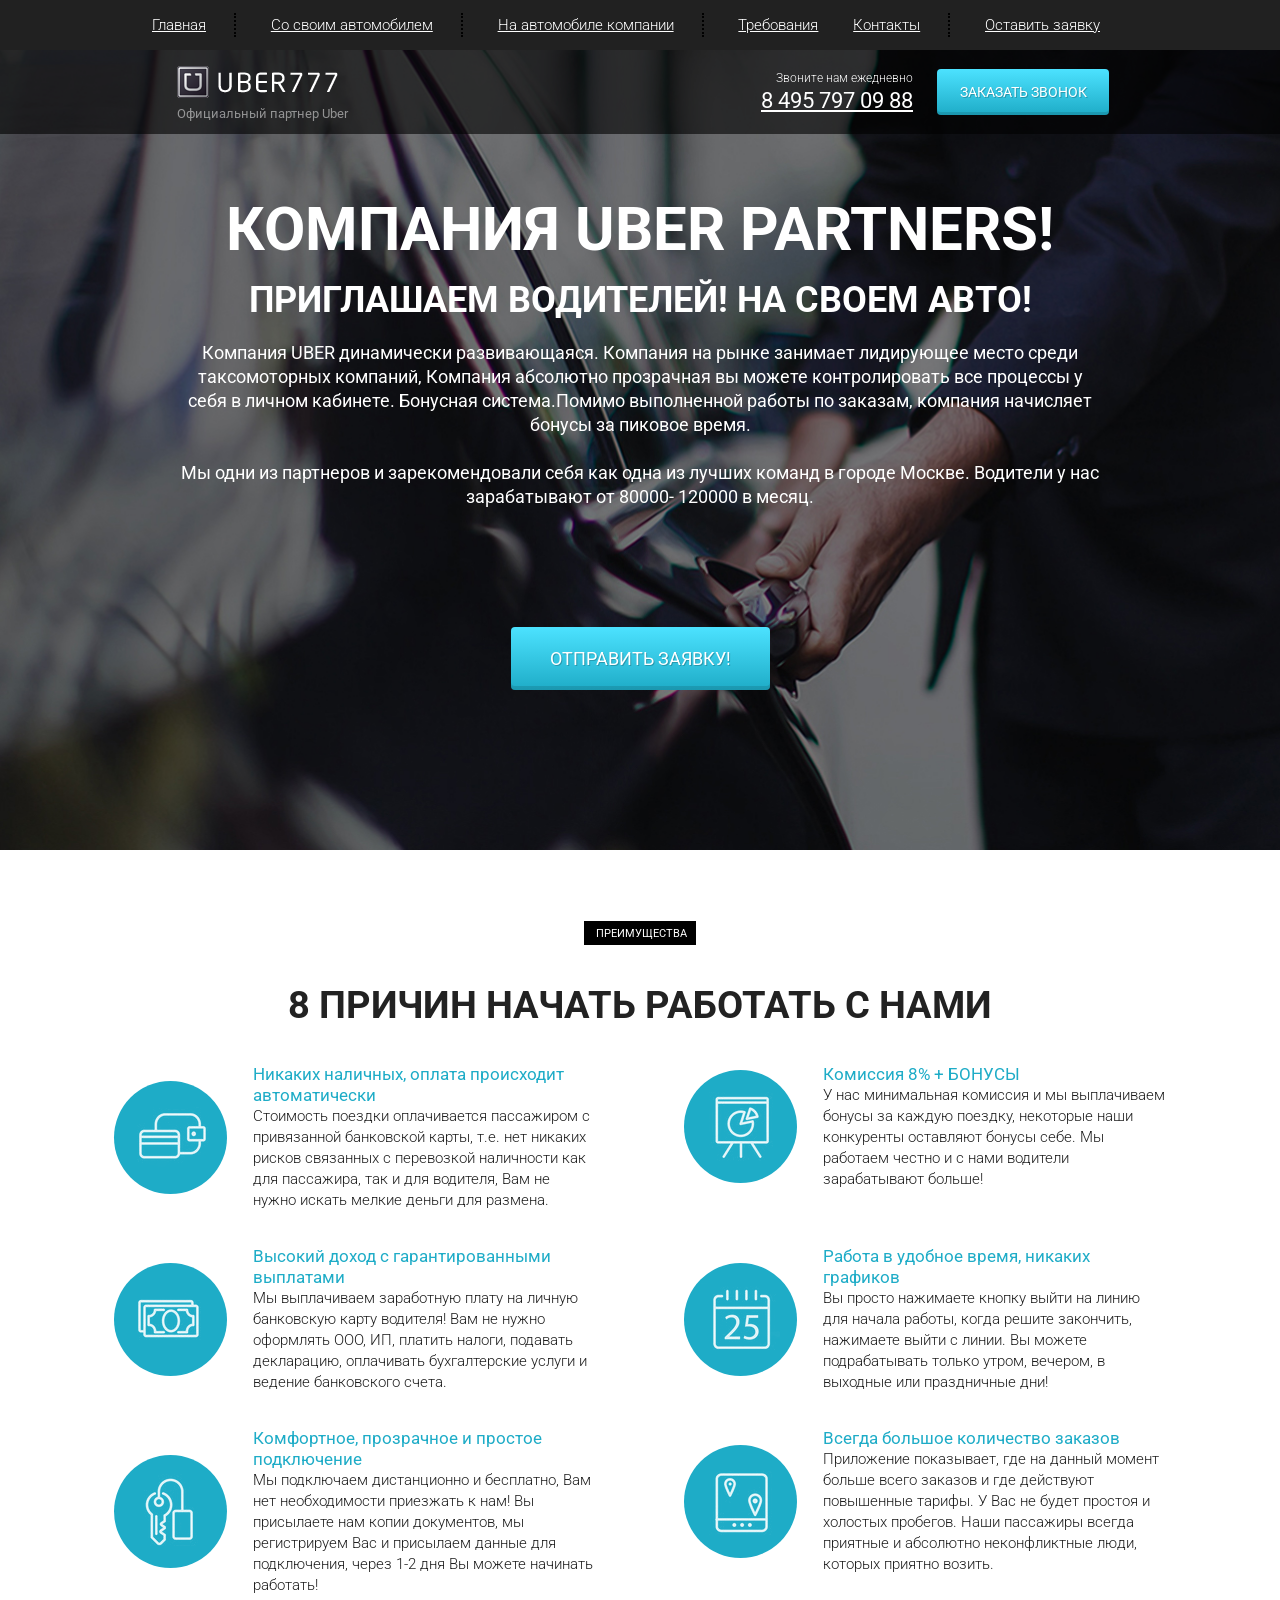
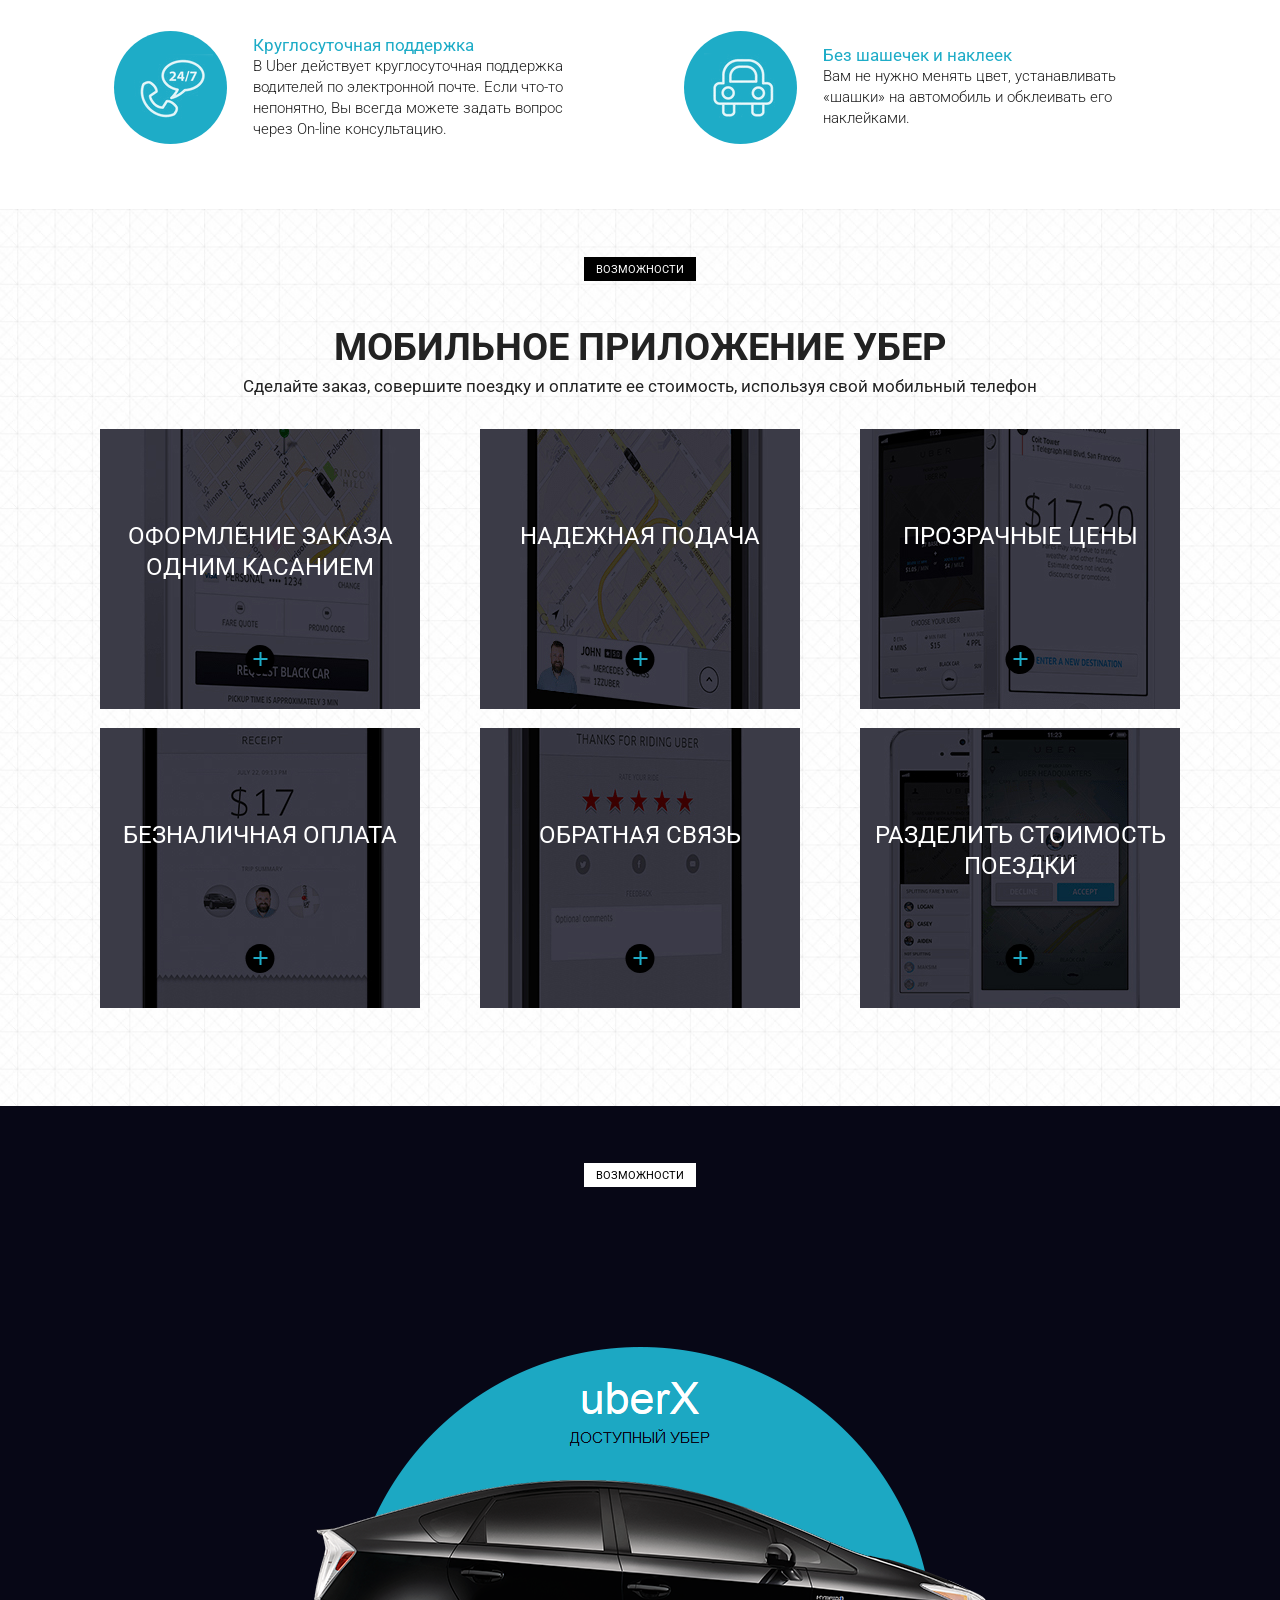
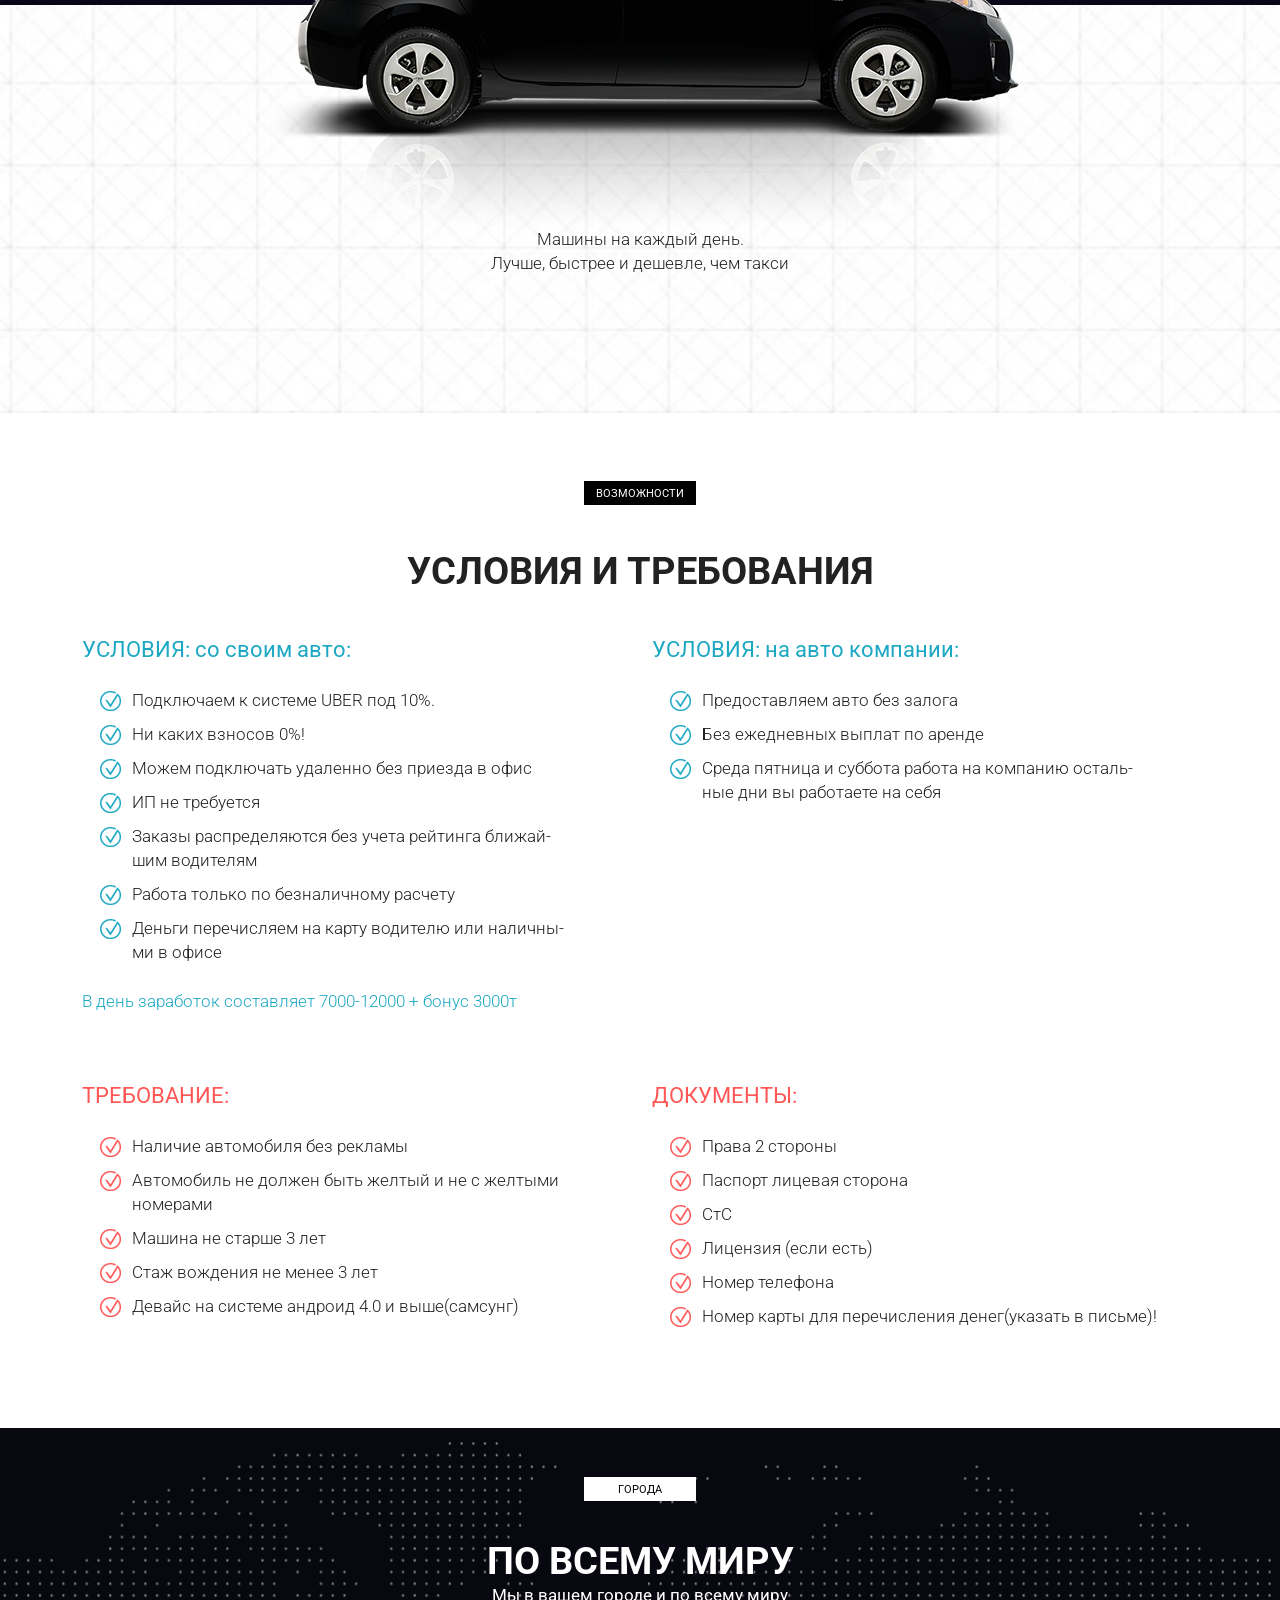
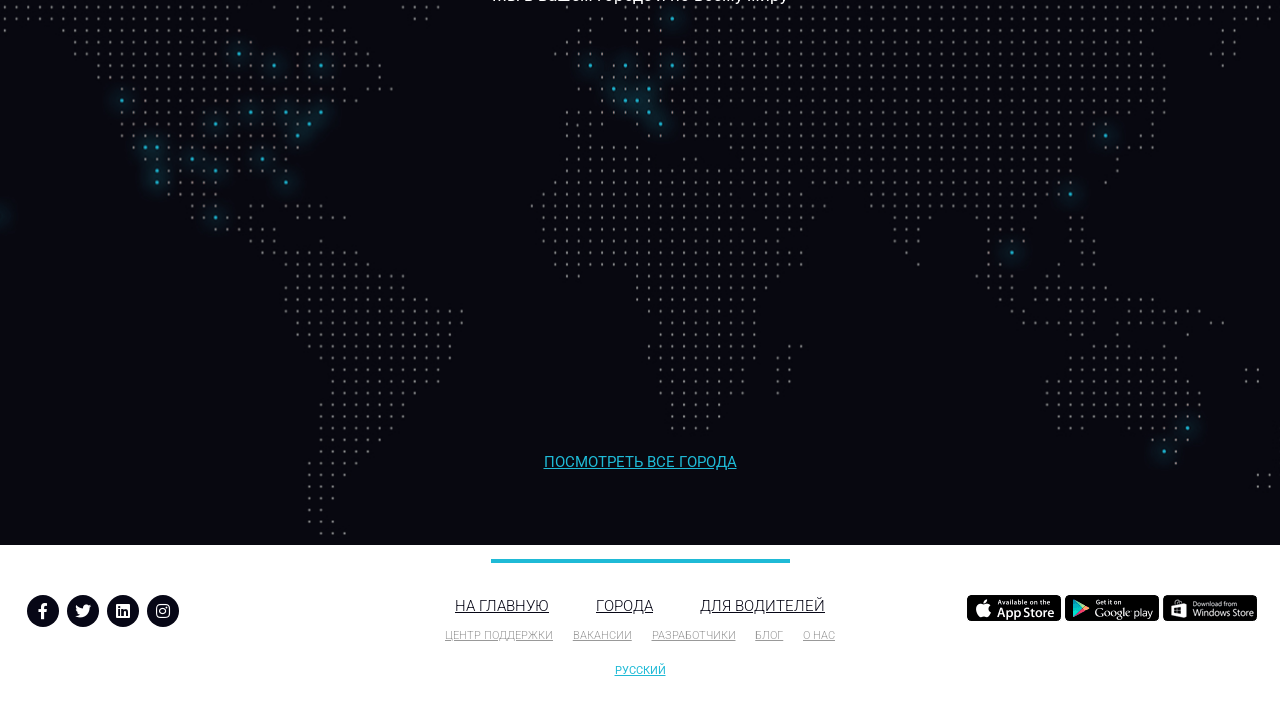
<file: курси Петриченко/web/projects/project5 uber/src/index.html>
<!DOCTYPE html>
<html lang="en">

<head>
    <meta charset="UTF-8">
    <meta name="viewport" content="width=device-width, initial-scale=1.0">
    <title>Uber</title>
    <link rel="shortcut icon" href="icons/favicon.ico" type="image/x-icon">
    <link href="https://fonts.googleapis.com/css?family=Roboto:300,400,700&amp;subset=cyrillic-ext" rel="stylesheet">
    <link rel="stylesheet" href="css/bootstrap-reboot.min.css">
    <link rel="stylesheet" href="css/bootstrap-grid.min.css">
    <link rel="stylesheet" href="https://use.fontawesome.com/releases/v5.8.2/css/all.css" integrity="sha384-oS3vJWv+0UjzBfQzYUhtDYW+Pj2yciDJxpsK1OYPAYjqT085Qq/1cq5FLXAZQ7Ay" crossorigin="anonymous">
    <link rel="stylesheet" href="css/style.min.css">
</head>

<body>
    <header>
        <nav>
            <div class="container">
                <ul class="menu menu-active">
                    <li class="menu-item"><a href="#" class="menu-link">Главная</a></li>
                    <li class="menu-item"><a href="#" class="menu-link">Со своим автомобилем</a></li>
                    <li class="menu-item"><a href="#" class="menu-link">На автомобиле компании</a></li>
                    <li class="memu-item"><a href="#" class="menu-link">Требования</a></li>
                    <li class="menu-item"><a href="#" class="menu-link">Контакты</a></li>
                    <li class="menu-item"><a href="#" class="menu-link">Оставить заявку</a></li>
                </ul>
            </div>
            <div class="hamburger hamburger-active">
                <span></span>
                <span></span>
                <span></span>
            </div>
        </nav>
        <div class="subheader">
            <div class="container">
                <div class="row">
                    <div class="col-6 col-md-4 offset-md-1">
                        <a href="#" class="subheader-logo"><img src="icons/logo/Uber.png" alt="logo"></a>
                        <div class="subheader-official">Официальный партнер Uber</div>

                    </div>

                    <div class="xs-hidden col-md-3 offset-md-1  col-xl-2 offset-xl-2">
                        <div class="subheader-call">Звоните нам ежедневно</div>
                        <a href="tel:84957970988" class="subheader-phone">8 495 797 09 88</a>

                    </div>

                    <div class="col-6 col-md-3 col-lg-2">
                        <a href="tel:84957970988" class="xs-visble subheader-phone">8 495 797 09 88</a>
                        <button class="subheader-btn">заказать звонок</button>
                    </div>
                </div>

            </div>
        </div>

    </header>

    <section class="promo">
        <div class="container">
            <div class="row">
                <div class="col-md-12 offset-md-0 col-lg-10 offset-lg-1">
                    <h1 class="promo-header">КОМПАНИЯ UBER PARTNERS!</h1>
                    <h2 class="promo-subheader">ПРИГЛАШАЕМ ВОДИТЕЛЕЙ! НА СВОЕМ АВТО!</h2>
                    <div class="promo-descr">
                        Компания UBER динамически развивающаяся. Компания на рынке занимает лидирующее место среди
                        таксомоторных компаний, Компания абсолютно прозрачная вы можете контролировать все процессы у
                        себя в личном кабинете. Бонуcная система.Помимо выполненной работы по заказам, компания
                        начисляет бонусы за пиковое время.
                        <br><br>
                        Мы одни из партнеров и зарекомендовали себя как одна из лучших команд в городе Москве. Водители
                        у нас зарабатывают от 80000- 120000 в месяц.
                    </div>

                    <button class="promo-btn">ОТПРАВИТЬ ЗАЯВКУ!</button>
                </div>
            </div>
        </div>
    </section>

    <section class="reasons">
        <div class="container">
            <div class="label">преимущества</div>
            <h2 class="title">8 причин начать работать с нами</h2>
            <div class="row">
                <div class="col-md-6">
                    <div class="reasons-block">
                        <div class="reasons-round">
                            <img src="icons/Rectangle.png" alt="reason">
                        </div>
                        <div class="reasons-descr">
                            <div class="reasons-subtitle">Никаких наличных, оплата происходит автоматически</div>
                            <div class="reasons-text">
                                Стоимость поездки оплачивается пассажиром с привязанной банковской карты, т.е. нет
                                никаких рисков связанных с перевозкой наличности как для пассажира, так и для водителя,
                                Вам не нужно искать мелкие деньги для размена.
                            </div>
                        </div>
                    </div>
                </div>
                <div class="col-md-6">
                    <div class="reasons-block">
                        <div class="reasons-round">
                            <img src="icons/Rectangle2.png" alt="reason">
                        </div>
                        <div class="reasons-descr">
                            <div class="reasons-subtitle">Комиссия 8% + БОНУСЫ</div>
                            <div class="reasons-text">
                                У нас минимальная комиссия и мы выплачиваем бонусы за каждую поездку, некоторые наши
                                конкуренты оставляют бонусы себе. Мы работаем честно и с нами водители зарабатывают
                                больше!
                            </div>
                        </div>
                    </div>
                </div>

                <div class="col-md-6">
                    <div class="reasons-block">
                        <div class="reasons-round">
                            <img src="icons/Rectangle3.png" alt="reason">
                        </div>
                        <div class="reasons-descr">
                            <div class="reasons-subtitle">Высокий доход с гарантированными выплатами</div>
                            <div class="reasons-text">
                                Мы выплачиваем заработную плату на личную банковскую карту водителя! Вам не нужно
                                оформлять ООО, ИП, платить налоги, подавать декларацию, оплачивать бухгалтерские услуги
                                и ведение банковского счета.
                            </div>
                        </div>
                    </div>
                </div>
                <div class="col-md-6">
                    <div class="reasons-block">
                        <div class="reasons-round">
                            <img src="icons/Rectangle4.png" alt="reason">
                        </div>
                        <div class="reasons-descr">
                            <div class="reasons-subtitle">Работа в удобное время, никаких графиков</div>
                            <div class="reasons-text">
                                Вы просто нажимаете кнопку выйти на линию для начала работы, когда решите закончить,
                                нажимаете выйти с линии. Вы можете подрабатывать только утром, вечером, в выходные или
                                праздничные дни!
                            </div>
                        </div>
                    </div>
                </div>
                <div class="col-md-6">
                    <div class="reasons-block">
                        <div class="reasons-round">
                            <img src="icons/Rectangle5.png" alt="reason">
                        </div>
                        <div class="reasons-descr">
                            <div class="reasons-subtitle">Комфортное, прозрачное и простое подключение</div>
                            <div class="reasons-text">
                                Мы подключаем дистанционно и бесплатно, Вам нет необходимости приезжать к нам! Вы
                                присылаете нам копии документов, мы регистрируем Вас и присылаем данные для подключения,
                                через 1-2 дня Вы можете начинать работать!
                            </div>
                        </div>
                    </div>
                </div>
                <div class="col-md-6">
                    <div class="reasons-block">
                        <div class="reasons-round">
                            <img src="icons/Rectangle6.png" alt="reason">
                        </div>
                        <div class="reasons-descr">
                            <div class="reasons-subtitle">Всегда большое количество заказов</div>
                            <div class="reasons-text">
                                Приложение показывает, где на данный момент больше всего заказов и где действуют
                                повышенные тарифы. У Вас не будет простоя и холостых пробегов. Наши пассажиры всегда
                                приятные и абсолютно неконфликтные люди, которых приятно возить.
                            </div>
                        </div>
                    </div>
                </div>
                <div class="col-md-6">
                    <div class="reasons-block">
                        <div class="reasons-round">
                            <img src="icons/Rectangle7.png" alt="reason">
                        </div>
                        <div class="reasons-descr">
                            <div class="reasons-subtitle">Круглосуточная поддержка</div>
                            <div class="reasons-text">
                                В Uber действует круглосуточная поддержка водителей по электронной почте. Если что-то
                                непонятно, Вы всегда можете задать вопрос через On-line консультацию.
                            </div>
                        </div>
                    </div>
                </div>
                <div class="col-md-6">
                    <div class="reasons-block">
                        <div class="reasons-round">
                            <img src="icons/Rectangle8.png" alt="reason">
                        </div>
                        <div class="reasons-descr">
                            <div class="reasons-subtitle">Без шашечек и наклеек</div>
                            <div class="reasons-text">
                                Вам не нужно менять цвет, устанавливать «шашки» на автомобиль и обклеивать его
                                наклейками.
                            </div>
                        </div>
                    </div>
                </div>
            </div>
        </div>
    </section>

    <section class="mobile">
        <div class="container">
            <div class="label">Возможности</div>
            <div class="title">мобильное приложение убер</div>
            <div class="subtitle">Сделайте заказ, совершите поездку и оплатите ее стоимость, используя свой мобильный
                телефон</div>

            <div class="row">
                <div class="col-md-4">
                    <div class="mobile-item mobile-item-1">
                        <div class="mobile-item-subtitle">оформление заказа одним касанием</div>
                        <div class="mobile-item-plus"></div>
                    </div>
                </div>
                <div class="col-md-4">
                    <div class="mobile-item mobile-item-2">
                        <div class="mobile-item-subtitle">надежная подача</div>
                        <div class="mobile-item-plus"></div>
                    </div>
                </div>
                <div class="col-md-4">
                    <div class="mobile-item mobile-item-3">
                        <div class="mobile-item-subtitle">прозрачные цены</div>
                        <div class="mobile-item-plus"></div>
                    </div>
                </div>
                <div class="col-md-4">
                    <div class="mobile-item mobile-item-4">
                        <div class="mobile-item-subtitle">безналичная оплата</div>
                        <div class="mobile-item-plus"></div>
                    </div>
                </div>
                <div class="col-md-4">
                    <div class="mobile-item mobile-item-5">
                        <div class="mobile-item-subtitle">обратная связь</div>
                        <div class="mobile-item-plus"></div>
                    </div>
                </div>
                <div class="col-md-4">
                    <div class="mobile-item mobile-item-6">
                        <div class="mobile-item-subtitle">разделить стоимость поездки</div>
                        <div class="mobile-item-plus"></div>
                    </div>
                </div>
            </div>
        </div>
    </section>

    <section class="choice">
        <div class="container">
            <div class="black"></div>
            <div class="label label-white">возможности</div>
            <h2 class="title title-white">Выбор - отличная штука!</h2>
            <div class="subtitle subtitle-white">Закажите автомобиль, который подходит вам по стилю и бюджету</div>

            <img src="img/car.png" alt="uber car" class="choice-img">
            <div class="choice-descr">
                Машины на каждый день.<br>
                Лучше, быстрее и дешевле, чем такси
            </div>
        </div>
    </section>

    <section class="require">
        <div class="container">
            <div class="label">Возможности</div>
            <div class="title">условия и требования</div>

            <div class="row">
                <div class="col-md-6">
                    <div class="require-block">
                        <div class="require-title">
                            УСЛОВИЯ: со своим авто:
                        </div>
                        <ul class="require-list">
                            <li>Подключаем к системе UBER под 10%.</li>
                            <li>Ни каких взносов 0%!</li>
                            <li>Можем подключать удаленно без приезда в офис</li>
                            <li>ИП не требуется</li>
                            <li>Заказы распределяются без учета рейтинга ближай-<br> шим водителям</li>
                            <li>Работа только по безналичному расчету</li>
                            <li>Деньги перечисляем на карту водителю или наличны-<br> ми в офисе</li>
                        </ul>
                        <div class="require-descr">
                            В день заработок составляет 7000-12000 + бонус 3000т 
                        </div>
                    </div>
                </div>
                
                <div class="col-md-6">
                    <div class="require-block">
                        <div class="require-title">
                            УСЛОВИЯ: на авто компании:
                        </div>
                        <ul class="require-list">
                            <li>Предоставляем авто без залога</li>
                            <li>Без ежедневных выплат по аренде</li>
                            <li>Среда пятница и суббота работа на компанию осталь-<br> ные дни вы работаете на себя</li>
                        </ul>
                    </div>
                </div>

                <div class="col-md-6">
                    <div class="require-block require-block-nbm warning">
                        <div class="require-title">
                            ТРЕБОВАНИЕ:
                        </div>
                        <ul class="require-list">
                            <li>Наличие автомобиля без рекламы</li>
                            <li>Автомобиль не должен быть желтый и не с желтыми 
                                номерами</li>
                            <li>Машина не старше 3 лет</li>
                            <li>Стаж вождения не менее 3 лет</li>
                            <li>Девайс на системе андроид 4.0 и выше(самсунг)</li>
                        </ul>
                    </div>
                </div>

                <div class="col-md-6">
                    <div class="require-block require-block-nbm  warning">
                        <div class="require-title">
                            ДОКУМЕНТЫ:
                        </div>
                        <ul class="require-list">
                            <li>Права 2 стороны</li>
                            <li>Паспорт лицевая сторона</li>
                            <li>СтС</li>
                            <li>Лицензия (если есть)</li>
                            <li>Номер телефона</li>
                            <li>Номер карты для перечисления денег(указать в письме)!</li>
                        </ul>
                    </div>
                </div>
            </div>
        </div>
    </section>

    <section class="world">
        <div class="container">
            <div class="label label-white label-min">города</div>
            <h2 class="title title-white">По всему миру</h2>
            <div class="subtitle subtitle-white">Мы в вашем городе и по всему миру</div>

            <a href="#" class="world-link">посмотреть все города</a>
        </div>
    </section>

    <footer>
        <div class="footer-divider"></div>
        <div class="footer-wrapper">
            <!-- Если не оборачивать каждый блок в обертку - получится криво -->
            <div>
                <div class="footer-social">
                    <a href="#" class="footer-social-item">
                        <i class="fab fa-facebook-f"></i>
                    </a>
                    <a href="#" class="footer-social-item">
                        <i class="fab fa-twitter"></i>
                    </a>
                    <a href="#" class="footer-social-item">
                        <i class="fab fa-linkedin"></i>
                    </a>
                    <a href="#" class="footer-social-item">
                        <i class="fab fa-instagram"></i>
                    </a>
                </div>
            </div>
            <div>
                <div class="footer-links">
                    <div class="footer-links-main">
                        <a href="#">на главную</a>
                        <a href="#">города</a>
                        <a href="#">для водителей</a>
                    </div>
                    <div class="footer-links-sub">
                        <a href="#">центр поддержки</a>
                        <a href="#">вакансии</a>
                        <a href="#">разработчики</a>
                        <a href="#">блог</a>
                        <a href="#">о нас</a>
                    </div>
                    <a href="#" class="footer-links-lang">Русский</a>
                </div>
            </div>
            <div>
                <div class="footer-mobile">
                    <a href="#">
                        <img src="img/app_store.png" alt="App Store">
                    </a>
                    <a href="#">
                        <img src="img/google_play.png" alt="Google play">
                    </a>
                    <a href="#">
                        <img src="img/windows_store.png" alt="Windows store">
                    </a>
                </div>
            </div>
        </div>
    </footer>

    <script src="./js/script.js"></script>
</body>
</html>
</file>
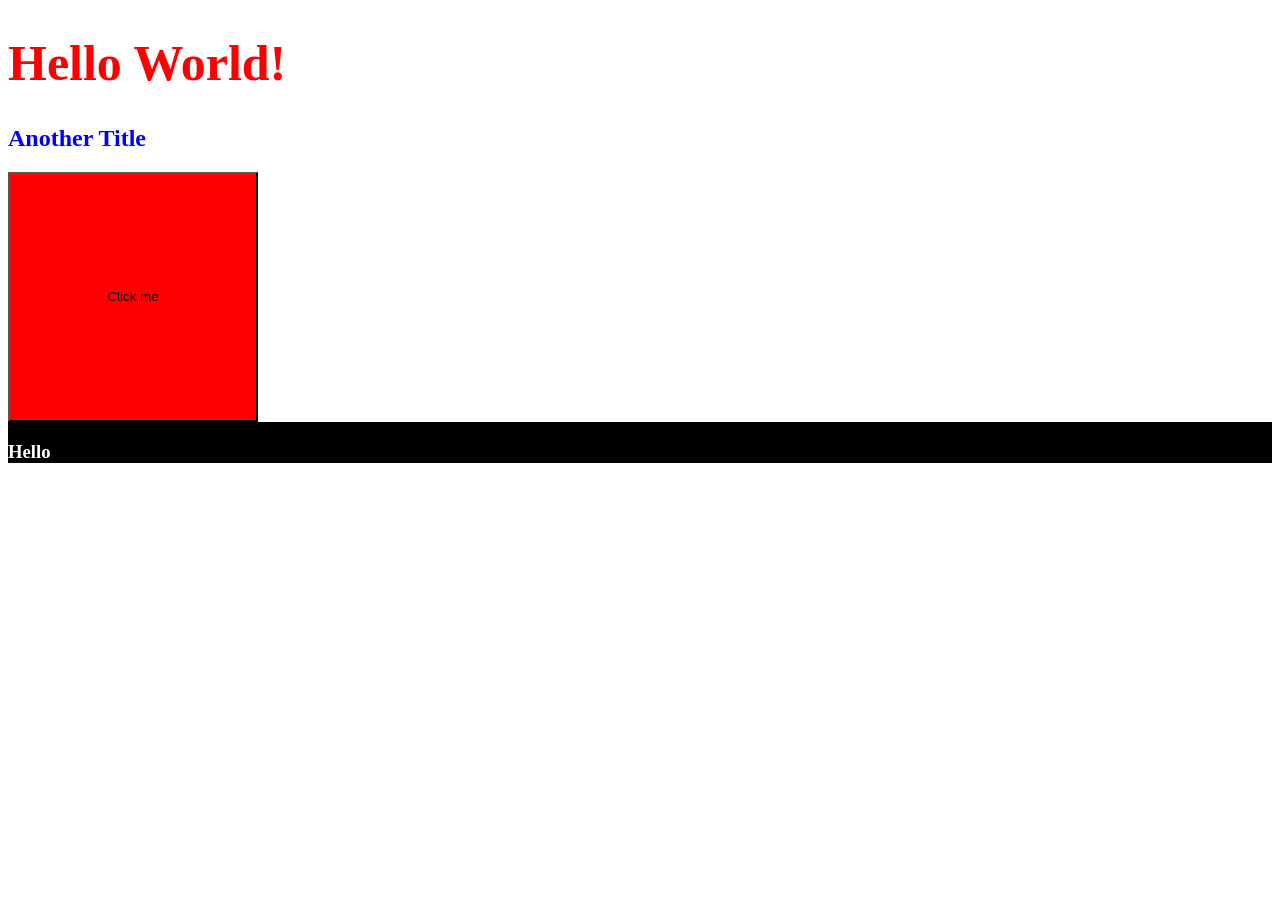
<file: курси Петриченко/web/projects/sass-example/src/index.html>
<!DOCTYPE html>
<html lang="en">
<head>
    <meta charset="UTF-8">
    <meta name="viewport" content="width=device-width, initial-scale=1.0">
    <title>SASS Test</title>
    <link rel="stylesheet" href="./css/style.css">
</head>
<body>
    <h1>Hello World!</h1>
    <h2>Another Title</h2>
    <div class="block">
        <div class="block-color">
            <button>Click me</button>
        </div>
        <h3>Hello</h3>
    </div>
</body>
</html>
</file>
<file: курси Петриченко/web/projects/sass-example/src/css/style.css>
h1{color:red;font-size:50px}h2{color:blue}.block{background-color:black}.block h3{color:white}.block-color{background-color:#fff}.block-color button{display:block;width:250px;height:250px;background-color:red}.block .block-color{color:blue}
</file>
<file: курси Петриченко/web/projects/project5 uber/src/css/style.min.css>
*{font-family:"Roboto",sans-serif}header{position:relative;height:50px}nav{position:fixed;width:100%;height:50px;background-color:#212121;z-index:2}.hamburger{display:none}.menu{display:-webkit-box;display:-ms-flexbox;display:flex;-webkit-box-pack:justify;-ms-flex-pack:justify;justify-content:space-between;padding:13px 70px;margin:0;list-style-type:none}.menu-link{color:#fff;font-size:15px;font-weight:300}.menu-item{border-right:2px dotted #000;padding-right:28px}.menu-item:last-child{border-right:none}.subheader{position:absolute;top:50px;width:100%;height:84px;background-color:rgba(0,0,0,.6)}.subheader-logo{display:block;max-width:100%;margin-top:16px}.subheader-official{margin-top:6px;opacity:.5;color:#fff;font-size:13px;font-weight:400}.subheader-call{color:#fff;font-size:12px;font-weight:300;margin-top:19px;text-align:right}.subheader-phone{display:block;margin-top:8px;color:#fff;font-size:22px;font-weight:400;text-transform:uppercase;text-align:right;line-height:12px}.subheader-btn{margin-top:19px;width:172px;height:46px;-webkit-box-shadow:inset 0 -3px 0 rgba(0,0,0,.12);box-shadow:inset 0 -3px 0 rgba(0,0,0,.12);border:none;border-radius:4px;background-image:-webkit-gradient(linear, left bottom, left top, from(#1eacc7), to(#4ce2ff));background-image:linear-gradient(to top, #1eacc7 0%, #4ce2ff 100%);text-shadow:1px 1px 0 rgba(0,0,0,.21);color:#fff;font-size:14px;font-weight:400;text-transform:uppercase}.subheader-btn:hover{background-image:none;background-color:#1eacc7}.promo{min-height:800px;background:url("../img/bg/uber_bg.jpg") center center/cover no-repeat;padding:150px 0 135px 0}.promo-header{color:#fff;font-weight:700;text-transform:uppercase;font-size:60px;line-height:60px;margin:0;text-align:center}.promo-subheader{color:#fff;font-weight:700;text-transform:uppercase;font-size:36px;line-height:36px;margin:0;margin-top:22px;text-align:center}.promo-descr{color:#fff;font-size:18px;font-weight:400;line-height:24px;text-align:center;margin-top:23px}.promo-btn{display:block;margin:118px auto 0 auto;width:259px;height:63px;-webkit-box-shadow:inset 0 -4px 0 rgba(0,0,0,.12);box-shadow:inset 0 -4px 0 rgba(0,0,0,.12);border:none;border-radius:4px;background-image:-webkit-gradient(linear, left bottom, left top, from(#1eacc7), to(#4ce2ff));background-image:linear-gradient(to top, #1eacc7 0%, #4ce2ff 100%);text-shadow:1px 1px 0 rgba(0,0,0,.21);color:#fff;font-size:18px;font-weight:400;text-transform:uppercase}.promo-btn:hover{background-image:none;background-color:#1eacc7}.reasons{padding:71px 0 65px 0}.reasons-block{display:-webkit-box;display:-ms-flexbox;display:flex;-webkit-box-pack:center;-ms-flex-pack:center;justify-content:center;-webkit-box-align:center;-ms-flex-align:center;align-items:center;margin-top:35px}.reasons-round{display:-webkit-box;display:-ms-flexbox;display:flex;-webkit-box-pack:center;-ms-flex-pack:center;justify-content:center;-webkit-box-align:center;-ms-flex-align:center;align-items:center;margin-right:26px;width:113px;height:113px;background-color:#1eacc7;border-radius:100%}.reasons-descr{width:343px}.reasons-text{color:#202020;font-size:15px;font-weight:300;line-height:21px}.reasons-subtitle{line-height:21px;color:#1eacc7;font-size:17px;font-weight:400}.label{position:relative;margin:0 auto;height:24px;width:112px;padding:5px 12px;background-color:#000;color:#fff;font-size:11px;font-weight:400;text-transform:uppercase;text-align:center;z-index:2}.label-white{background-color:#fff;color:#000}.label_min{width:76px}.title{margin-bottom:0;margin-top:38px;color:#222;font-size:38px;font-weight:700;text-transform:uppercase;text-align:center}.title-white{color:#fff}.subtitle{text-align:center;color:#222;text-align:center;font-family:Roboto;font-size:17px;font-style:normal;font-weight:400;line-height:21px}.subtitle-white{color:#fff}.mobile{min-height:864px;padding:48px 0 79px 0;background:url("../img/bg/mobile_bg.png") center center/cover no-repeat}.mobile .row{margin-top:32px}.mobile-item{width:320px;height:280px;-ms-flex-negative:0;flex-shrink:0;margin:0 auto;margin-bottom:19px;padding-top:92px;position:relative}.mobile-item-1{background:url("../img/cards/card1.jpg") center center/cover no-repeat}.mobile-item-2{background:url("../img/cards/card2.jpg") center center/cover no-repeat}.mobile-item-3{background:url("../img/cards/card3.jpg") center center/cover no-repeat}.mobile-item-4{background:url("../img/cards/card4.jpg") center center/cover no-repeat}.mobile-item-5{background:url("../img/cards/card5.jpg") center center/cover no-repeat}.mobile-item-6{background:url("../img/cards/card6.jpg") center center/cover no-repeat}.mobile-item-subtitle{color:#fff;text-align:center;font-size:24px;font-style:normal;font-weight:400;line-height:31px;text-transform:uppercase}.mobile-item-plus{display:-webkit-box;display:-ms-flexbox;display:flex;-webkit-box-pack:center;-ms-flex-pack:center;justify-content:center;-webkit-box-align:center;-ms-flex-align:center;align-items:center;position:absolute;bottom:35px;left:50%;-webkit-transform:translateX(-50%);transform:translateX(-50%);width:29px;height:29px;background-color:#000;margin:0 auto;border-radius:100%;cursor:pointer}.mobile-item-plus:before{content:"";display:block;width:14px;height:2px;background-color:#1eacc7;-webkit-transition:.3s all;transition:.3s all}.mobile-item-plus:after{content:"";display:block;position:absolute;left:50%;-webkit-transform:translateX(-50%);transform:translateX(-50%);width:2px;height:14px;background-color:#1eacc7;-webkit-transition:.3s all;transition:.3s all}.mobile-item-plus:hover:before,.mobile-item-plus:hover:after{background-color:#ff5656}.choice{position:relative;min-height:895px;padding:57px 0 138px 0;background:url("../img/bg/mobile_app.png") center center/cover no-repeat}.choice-img{position:relative;display:block;margin:56px auto 0 auto;z-index:2}.choice-descr{text-align:center;color:#222;font-size:17px;font-weight:300;line-height:24px}.choice .black{position:absolute;top:0;left:0;height:499px;width:100%;background-color:#070716;z-index:1}.require{padding:68px 0 84px 0}.require-block{margin:33px 0}.require-block-nbm{margin-bottom:0}.require-title{color:#1ca8c3;font-size:22px;font-weight:400}.require-list{list-style-type:none;padding-left:50px;margin-top:22px}.require-list li{position:relative;color:#222;font-size:17px;font-weight:300;line-height:24px;margin-bottom:10px}.require-list li:before{content:"";position:absolute;left:-32px;top:3px;width:21px;height:20px;background:url(../icons/check/blue-check.png) center center/cover no-repeat}.require-descr{margin-top:25px;font-size:17px;font-weight:300;line-height:24px;color:#1ca8c3}.require .warning .require-title{color:#ff5656}.require .warning .require-list li:before{background:url(../icons/check/red-check.png) center center/cover no-repeat}.world{position:relative;min-height:717px;padding:49px 0;background:url("../img/bg/world_bg.jpg") center center/cover no-repeat}.world-link{position:absolute;left:50%;-webkit-transform:translateX(-50%);transform:translateX(-50%);bottom:49px;text-align:center;font-size:15px;font-weight:400;line-height:68px;text-transform:uppercase;color:#1fbad6}.world-link:hover{text-decoration:none;color:#fff}footer{padding:14px 23px 39px 23px}footer a:hover{text-decoration:none}.footer-divider{width:299px;height:4px;background-color:#1fbad6;margin:0 auto}.footer-wrapper{display:-webkit-box;display:-ms-flexbox;display:flex;-webkit-box-pack:justify;-ms-flex-pack:justify;justify-content:space-between;-webkit-box-align:start;-ms-flex-align:start;align-items:flex-start;padding-top:32px}.footer-wrapper>div{width:33%}.footer-wrapper>div:nth-child(3){display:-webkit-box;display:-ms-flexbox;display:flex;-webkit-box-pack:end;-ms-flex-pack:end;justify-content:flex-end}.footer-social{width:160px;display:-webkit-box;display:-ms-flexbox;display:flex;-webkit-box-pack:justify;-ms-flex-pack:justify;justify-content:space-between}.footer-social a{text-decoration:none}.footer-social-item{display:-webkit-box;display:-ms-flexbox;display:flex;-webkit-box-pack:center;-ms-flex-pack:center;justify-content:center;-webkit-box-align:center;-ms-flex-align:center;align-items:center;margin:0 4px;width:32px;height:32px;background-color:#070716;border-radius:100%}.footer-social-item i{color:#fff}.footer-links{width:390px;margin:0 auto}.footer-links-main{display:-webkit-box;display:-ms-flexbox;display:flex;-webkit-box-pack:justify;-ms-flex-pack:justify;justify-content:space-between;padding:0 10px}.footer-links-main a{color:#070716;font-size:15px;font-weight:300;text-transform:uppercase}.footer-links-sub{display:-webkit-box;display:-ms-flexbox;display:flex;-webkit-box-pack:justify;-ms-flex-pack:justify;justify-content:space-between;margin-top:10px}.footer-links-sub a{color:#999;font-size:11px;font-weight:300;text-transform:uppercase}.footer-links-lang{display:block;margin:0 auto;color:#1fbad6;font-size:11px;font-weight:400;margin-top:19px;text-transform:uppercase;text-align:center}.footer-mobile a{text-decoration:none}.xs-visble{display:none}@media(max-width: 1200px){.menu-item{padding-right:20px}.menu-link{font-size:13px}.promo-header{font-size:50px}.reasons-block{-webkit-box-align:start;-ms-flex-align:start;align-items:flex-start}.reasons-descr{width:300px}}@media(max-width: 991px){.menu-item{padding-right:8px}.menu-link{font-size:10px}.subheader-logo{width:100%}.subheader-official{font-size:11px}.subheader-phone{font-size:18px}.subheader-btn{margin-top:21px;height:40px;width:100%}.promo-header{font-size:40px}.promo-subheader{font-size:35px}.reasons-block{-webkit-box-orient:vertical;-webkit-box-direction:normal;-ms-flex-direction:column;flex-direction:column;-webkit-box-align:center;-ms-flex-align:center;align-items:center}.reasons-round{margin-right:0}.reasons-descr{width:300px;margin-top:20px}}@media(max-width: 767px){.menu{position:fixed;-webkit-box-orient:vertical;-webkit-box-direction:normal;-ms-flex-direction:column;flex-direction:column;-webkit-box-pack:center;-ms-flex-pack:center;justify-content:center;-webkit-box-align:center;-ms-flex-align:center;align-items:center;top:0;left:-100%;width:50%;height:100vh;padding:20px 15px;background-color:rgba(0,0,0,.8);-webkit-transition:.6s all;transition:.6s all}.menu-active{left:0}.menu-item{padding-right:0;border:none;margin:10px 0}.menu-link{font-size:20px}.hamburger{display:block;position:absolute;right:10px;top:50%;-webkit-transform:translateY(-50%);transform:translateY(-50%);width:26px;height:12px}.hamburger span{display:block;height:2px;width:100%;background-color:#fff;margin-bottom:2px;-webkit-transition:.5s all;transition:.5s all}.hamburger-active span{margin-bottom:-2px}.hamburger-active span:nth-child(1){-webkit-transform:translateY(3px) rotate(-45deg);transform:translateY(3px) rotate(-45deg)}.hamburger-active span:nth-child(2){display:none}.hamburger-active span:nth-child(3){-webkit-transform:translateY(3px) rotate(45deg);transform:translateY(3px) rotate(45deg)}.xs-hidden{display:none}.xs-visble{display:block}.subheader-phone{display:block;margin-top:10px;color:#fff;font-size:16px;font-weight:400;text-transform:uppercase;text-align:center}.subheader-btn{display:block;width:200px;height:40px;margin:0 auto;margin-top:10px}.promo-header{line-height:45px}}@media(max-width: 575px){nav{height:30px}header{height:30px}.subheader{height:60px;top:30px}.subheader-official{display:none}.subheader-logo{margin-top:16px}.subheader-phone{font-size:12px;font-weight:400;text-transform:uppercase}.subheader-btn{width:110px;height:22px;font-size:6px}.promo{min-height:400px;padding:93px 0 35px 0}.promo-descr{display:none}.promo-header{font-size:30px;padding:0 24px;line-height:35px}.promo-subheader{font-size:20px;margin-top:33px;padding:0 10px;line-height:30px}.promo-btn{width:210px;height:50px;margin-top:72px}.menu{width:85%}.reasons{padding:22px 0 36px}.reasons-block{margin-top:26px}.reasons-round{width:100px;height:100px}.reasons-descr{width:100%;margin-top:27px}.reasons-subtitle{font-size:16px}.title{font-size:16px;margin-top:15px;line-height:16px}}/*# sourceMappingURL=style.min.css.map */
</file>
